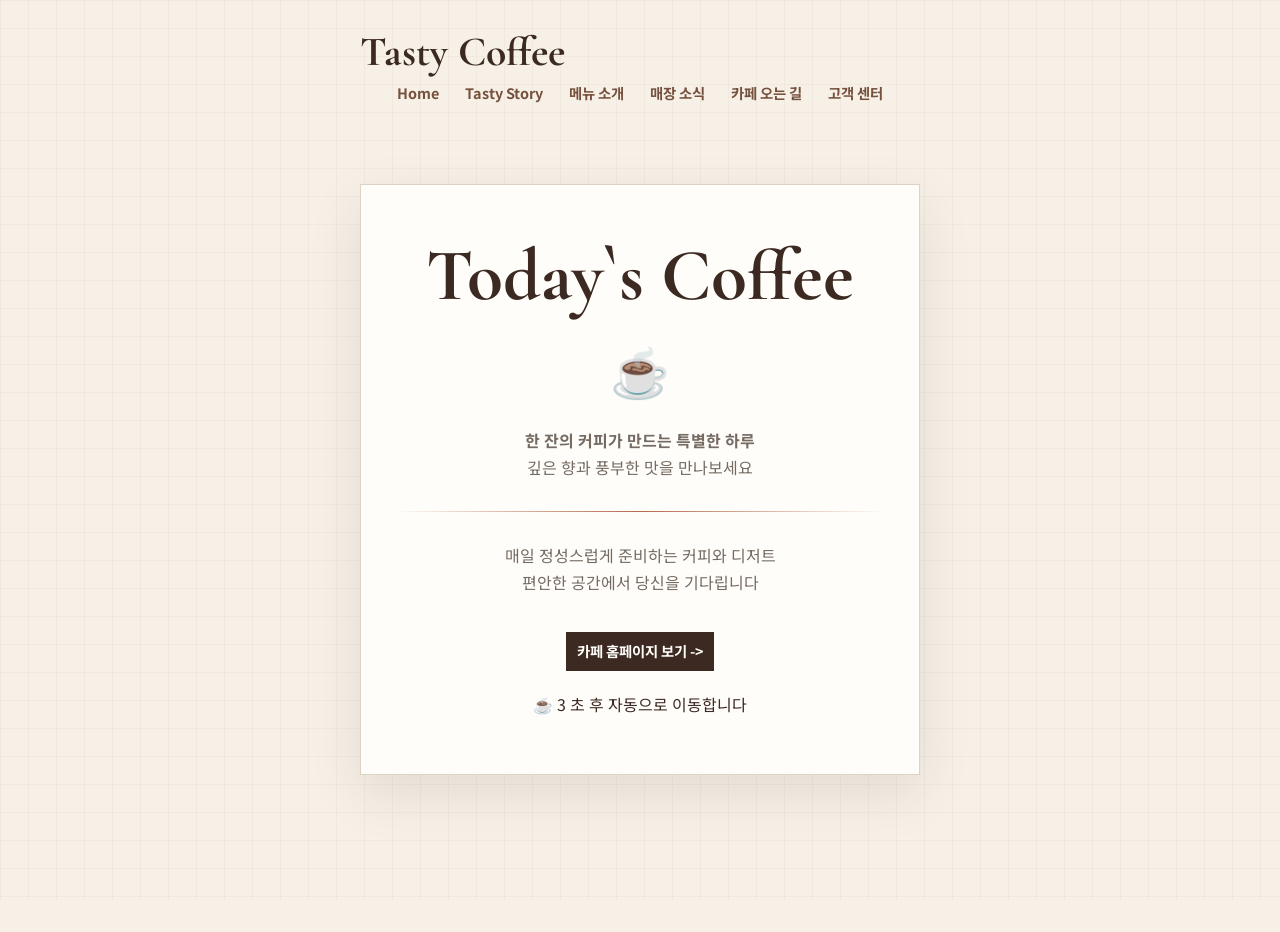
<file: mycafe/cafe_intro.html>
<!DOCTYPE html>
<html lang="en">
<head>
    <meta charset="UTF-8">
    <meta name="viewport" content="width=device-width, initial-scale=1.0">
    <title>Today's Coffee | Tasty Coffee</title>
    <link rel="stylesheet" href="style/cafe.css">
</head>
<body>
    <header class="site-header intro-header">
        <a class="brand" href="index.html"><span class="coffee-mark" aria-hidden="true">☕</span><span>Tasty Coffee</span></a>
        <button class="menu-toggle" type="button" aria-label="메뉴 열기" aria-expanded="false"><span></span></button>
    </header>
    <nav class="site-nav intro-nav" aria-label="주요 메뉴">
        <a href="index.html">Home</a><a href="story.html">Tasty Story</a><a href="menu.html">메뉴 소개</a><a href="news.html">매장 소식</a><a href="map.html">카페 오는 길</a><a href="center.html">고객 센터</a>
    </nav>
    <div class="card">
        <h1>Today`s Coffee</h1>
        <div class="coffee">☕</div>
        <p>
            <strong>한 잔의 커피가 만드는 특별한 하루</strong><br>
            깊은 향과 풍부한 맛을 만나보세요
        </p>
        <hr>
        <p>
            매일 정성스럽게 준비하는 커피와 디저트<br>
            편안한 공간에서 당신을 기다립니다
        </p>
        <a href="index.html" class="btn">카페 홈페이지 보기 -></a>
        <div>
            ☕ 3 초 후 자동으로 이동합니다
        </div>
    </div>
    <script src="style/cafe.js"></script>
</body>
</html>
</file>
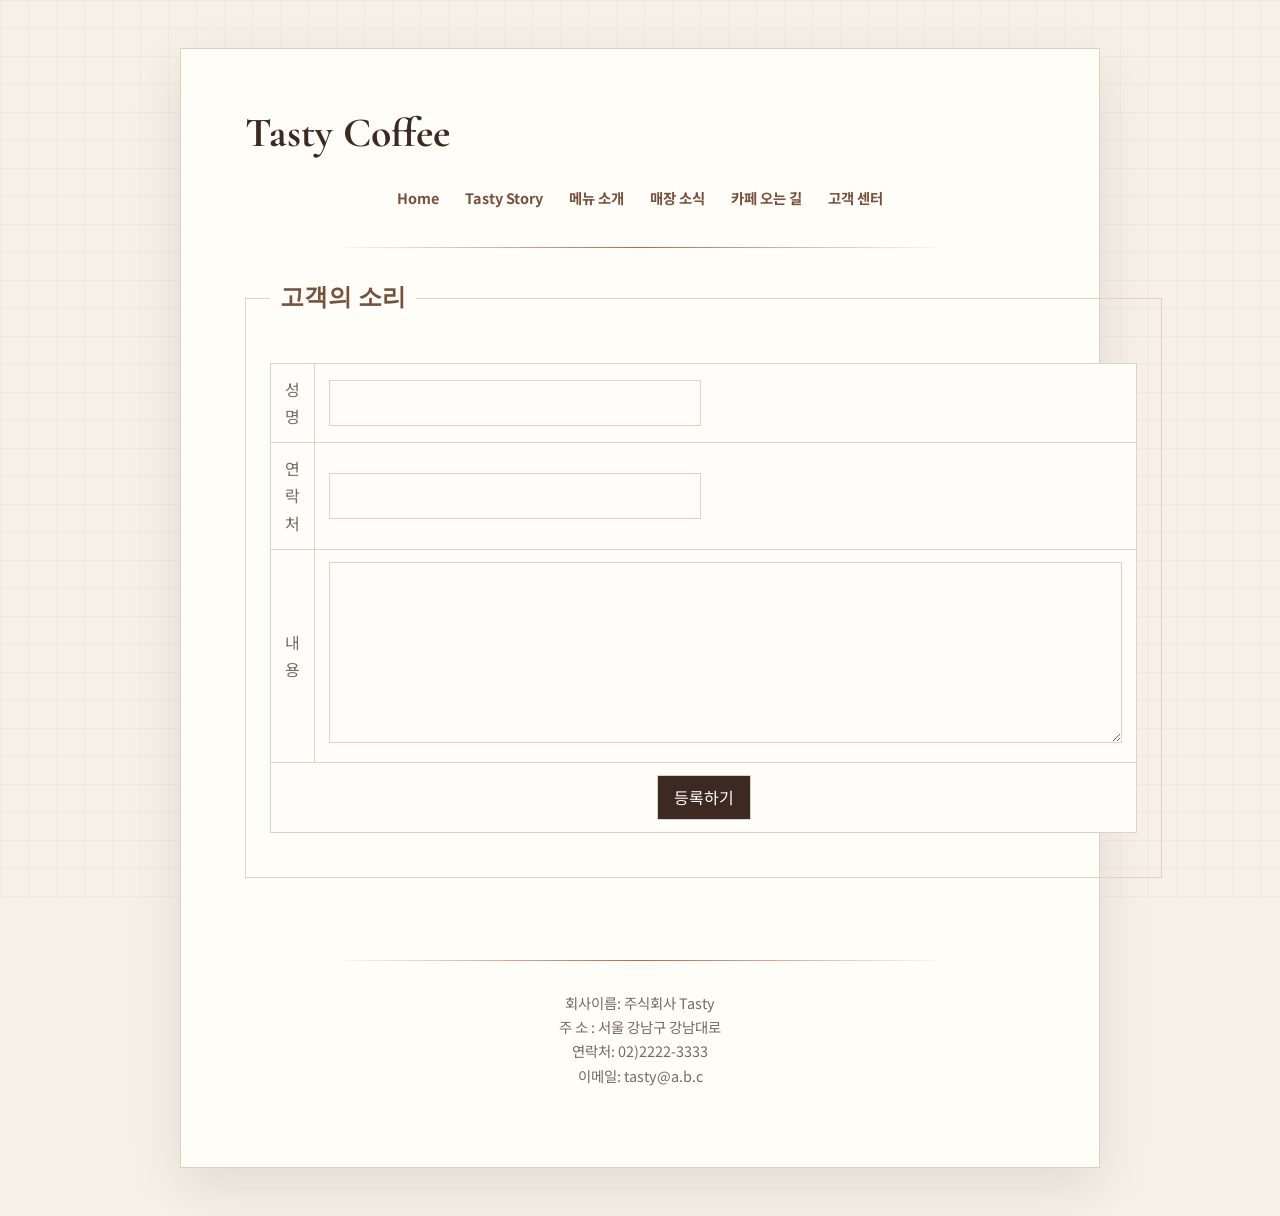
<file: mycafe/center.html>
<!DOCTYPE html>
<html lang="en">
    <head>
        <meta charset="UTF-8" />
        <meta name="viewport" content="width=device-width, initial-scale=1.0" />
        <title>Customer Center | Tasty Coffee</title>
        <link rel="stylesheet" href="style/cafe.css" />
    </head>
    <div class="main">
        <header class="site-header">
            <a class="brand" href="index.html"><span class="coffee-mark" aria-hidden="true">☕</span><span>Tasty Coffee</span></a>
            <button class="menu-toggle" type="button" aria-label="메뉴 열기" aria-expanded="false"><span></span></button>
        </header>
        <nav class="site-nav" aria-label="주요 메뉴">
            <a href="index.html">Home</a><a href="story.html">Tasty Story</a><a href="menu.html">메뉴 소개</a><a href="news.html">매장 소식</a><a href="map.html">카페 오는 길</a><a href="center.html">고객 센터</a>
        </nav>
        <hr color="red" width="500" size="5" />
        <fieldset>
            <legend>고객의 소리</legend>
            <form>
                <table>
                    <tr>
                        <td><label for="name">성명</label></td>
                        <td><input type="text" /></td>
                    </tr>
                    <tr>
                        <td><label for="contact">연락처</label></td>
                        <td><input type="text" id="contact" /></td>
                    </tr>
                    <tr>
                        <td><label for="content">내용</label></td>
                        <td><textarea id="content" rows="6" cols="50"></textarea></td>
                    </tr>
                    <tr>
                        <td colspan="2" class="form-actions">
                            <button type="submit">등록하기</button>
                        </td>
                    </tr>
                </table>
            </form>
        </fieldset>

        <br />
        <hr color="green" width="500" size="5" />
        <p>
            회사이름: 주식회사 Tasty <br />
            주 소 : 서울 강남구 강남대로<br />
            연락처: 02)2222-3333<br />
            이메일: tasty@a.b.c
        </p>
    </div>
    <script src="style/cafe.js"></script>
</html>
</file>
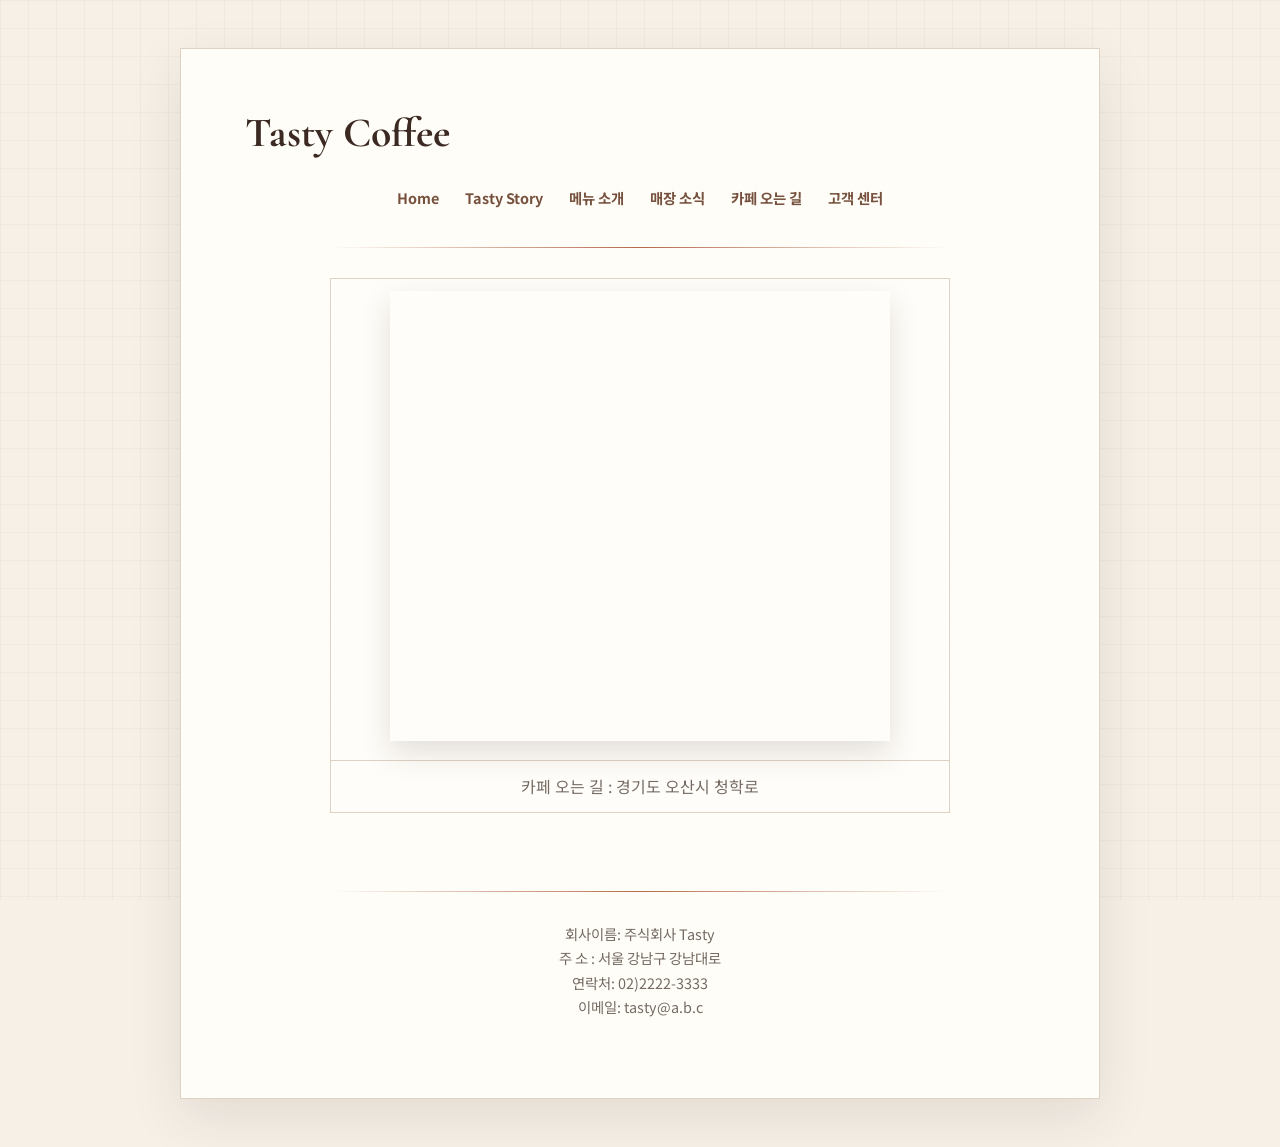
<file: mycafe/map.html>
<!DOCTYPE html>
<html lang="en">
    <head>
        <meta charset="UTF-8" />
        <meta name="viewport" content="width=device-width, initial-scale=1.0" />
        <title>Find Us | Tasty Coffee</title>
        <link rel="stylesheet" href="style/cafe.css" />
    </head>
    <div class="main">
        <header class="site-header">
            <a class="brand" href="index.html"><span class="coffee-mark" aria-hidden="true">☕</span><span>Tasty Coffee</span></a>
            <button class="menu-toggle" type="button" aria-label="메뉴 열기" aria-expanded="false"><span></span></button>
        </header>
        <nav class="site-nav" aria-label="주요 메뉴">
            <a href="index.html">Home</a><a href="story.html">Tasty Story</a><a href="menu.html">메뉴 소개</a><a href="news.html">매장 소식</a><a href="map.html">카페 오는 길</a><a href="center.html">고객 센터</a>
        </nav>
        <hr color="red" width="500" size="5" />
        <table width="200px" height="200px" border="0" align="center">
            <tr>
                <td>
                    <!-- <img src="images/map.jpg" alt="찾아오는 길" width="400" /> -->
					<!-- * 카카오맵 - 지도퍼가기 -->


<!--구글지도-->
<iframe src="https://www.google.com/maps/embed?pb=!1m5!3m3!1m2!1s0x357b47002a91fd17%3A0x1ae7a24a656d5465!2z66mU6rCATUdD7Luk7ZS8IOyYpOyCsOuMgOygkA!5e0!3m2!1sko!2skr!4v1784105511569!5m2!1sko!2skr" width="500" height="450" allowfullscreen="" loading="lazy" referrerpolicy="strict-origin-when-cross-origin"></iframe>
                </td>
            </tr>
            <tr>
                <td>카페 오는 길 : 경기도 오산시 청학로</td>
            </tr>
        </table>
        <br />
        <hr color="green" width="500" size="5" />
        <p>
            회사이름: 주식회사 Tasty <br />
            주 소 : 서울 강남구 강남대로<br />
            연락처: 02)2222-3333<br />
            이메일: tasty@a.b.c
        </p>
    </div>
    <script src="style/cafe.js"></script>

</html>
</file>
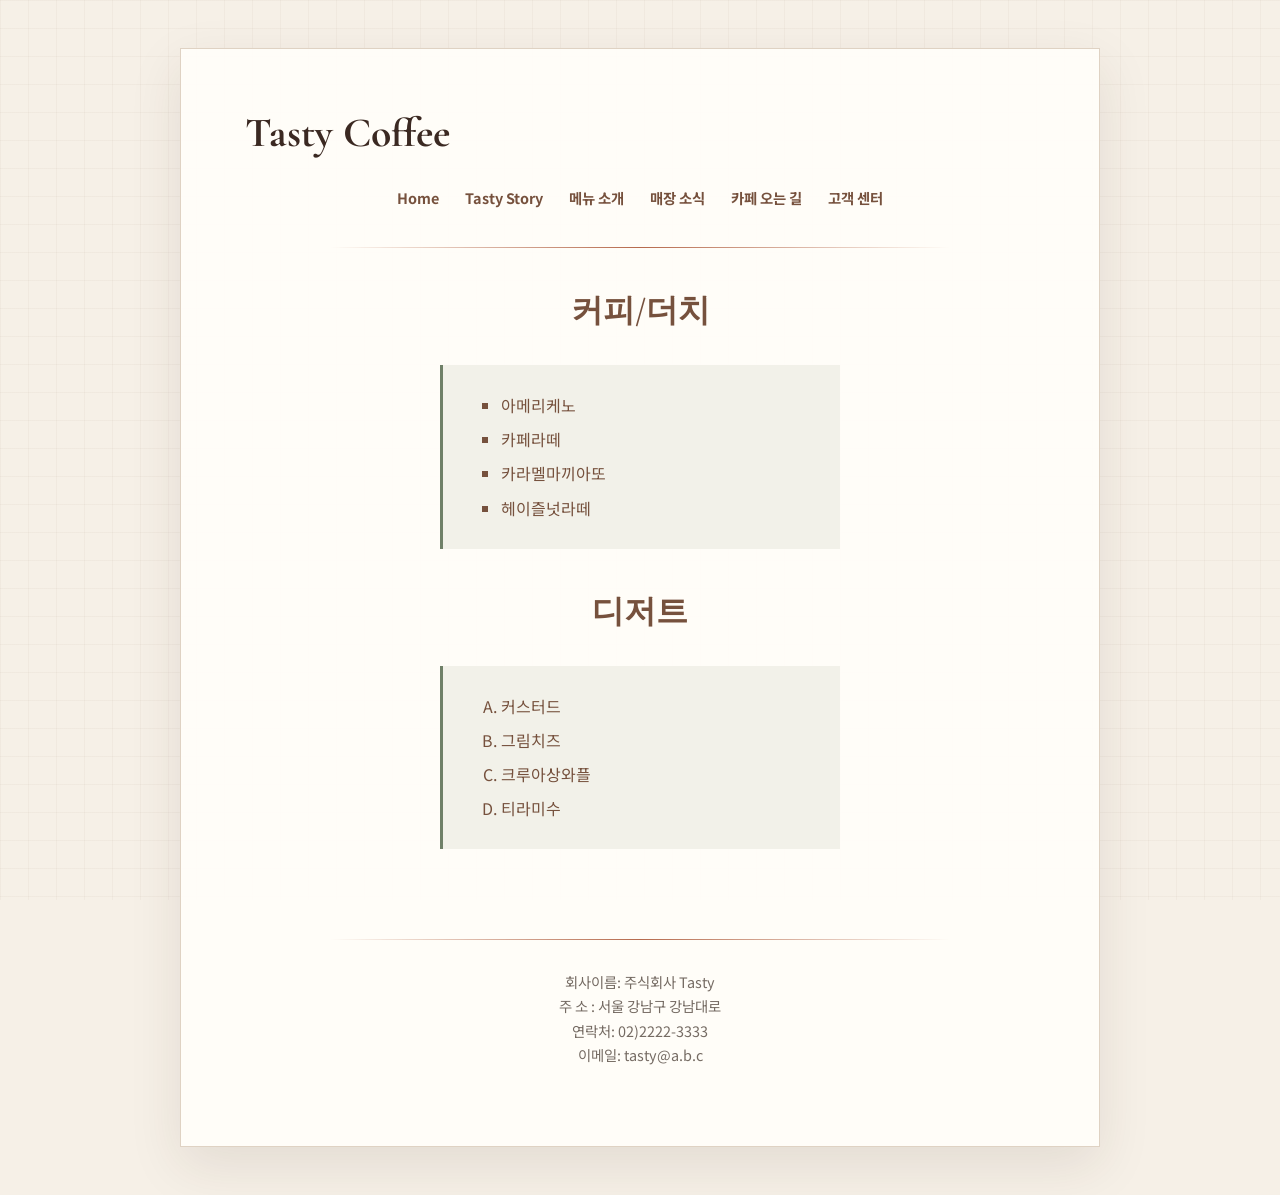
<file: mycafe/menu.html>
<!DOCTYPE html>
<html lang="en">
    <head>
        <meta charset="UTF-8" />
        <meta name="viewport" content="width=device-width, initial-scale=1.0" />
        <title>Menu | Tasty Coffee</title>
        <link rel="stylesheet" href="style/cafe.css" />
    </head>
    <div class="main">
        <header class="site-header">
            <a class="brand" href="index.html"><span class="coffee-mark" aria-hidden="true">☕</span><span>Tasty Coffee</span></a>
            <button class="menu-toggle" type="button" aria-label="메뉴 열기" aria-expanded="false"><span></span></button>
        </header>
        <nav class="site-nav" aria-label="주요 메뉴">
            <a href="index.html">Home</a><a href="story.html">Tasty Story</a><a href="menu.html">메뉴 소개</a><a href="news.html">매장 소식</a><a href="map.html">카페 오는 길</a><a href="center.html">고객 센터</a>
        </nav>
        <hr color="red" width="500" size="5" />
        <div>
            <h2>커피/더치</h2>

            <ul type="square">
                <li>아메리케노</li>
                <li>카페라떼</li>
                <li>카라멜마끼아또</li>
                <li>헤이즐넛라떼</li>
            </ul>

            <h2>디저트</h2>
            <ol type="A">
                <li>커스터드</li>
                <li>그림치즈</li>
                <li>크루아상와플</li>
                <li>티라미수</li>
            </ol>
        </div>
        <br />
        <hr color="green" width="500" size="5" />
        <p>
            회사이름: 주식회사 Tasty <br />
            주 소 : 서울 강남구 강남대로<br />
            연락처: 02)2222-3333<br />
            이메일: tasty@a.b.c
        </p>
    </div>
    <script src="style/cafe.js"></script>
</html>
</file>
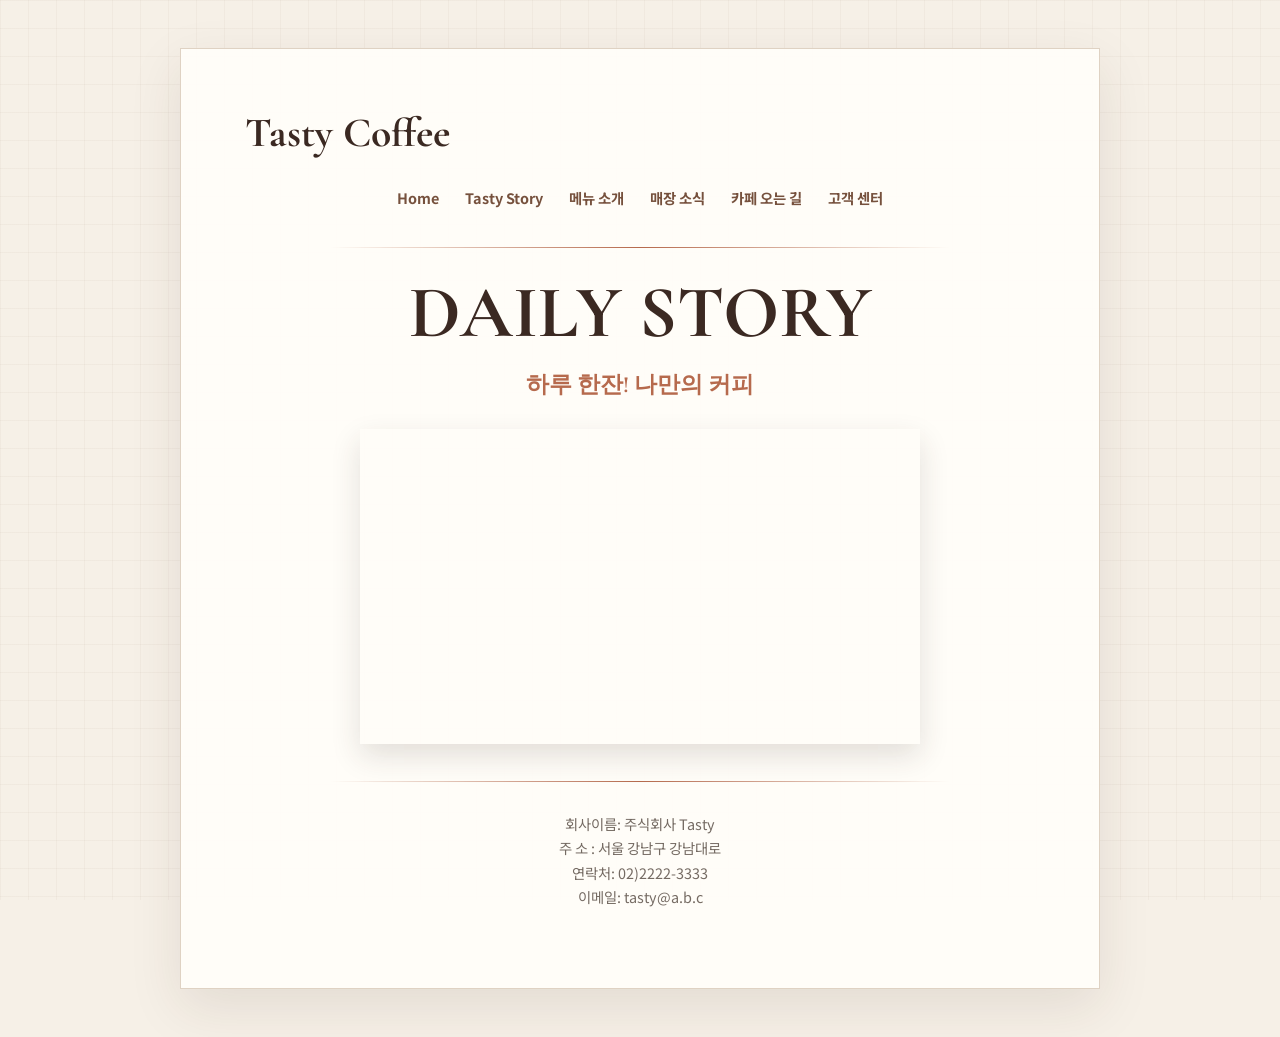
<file: mycafe/story.html>
<!DOCTYPE html>
<html lang="en">
    <head>
        <meta charset="UTF-8" />
        <meta name="viewport" content="width=device-width, initial-scale=1.0" />
        <title>Story</title>
        <link rel="stylesheet" href="style/cafe.css" />
    </head>
    <div class="main">
        <header class="site-header">
            <a class="brand" href="index.html"><span class="coffee-mark" aria-hidden="true">☕</span><span>Tasty Coffee</span></a>
            <button class="menu-toggle" type="button" aria-label="메뉴 열기" aria-expanded="false"><span></span></button>
        </header>
        <nav class="site-nav" aria-label="주요 메뉴">
            <a href="index.html">Home</a><a href="story.html">Tasty Story</a><a href="menu.html">메뉴 소개</a><a href="news.html">매장 소식</a><a href="map.html">카페 오는 길</a><a href="center.html">고객 센터</a>
        </nav>
        <hr color="red" width="500" size="5" />
        <h1>DAILY STORY</h1>
        <h3>하루 한잔! 나만의 커피</h3>
        <iframe
            width="560"
            height="315"
            src="https://www.youtube.com/embed/PIFsgs0Bilk?si=u48cYvNewZAk8gwU"
            title="YouTube video player"
            frameborder="0"
            allow="accelerometer; autoplay; clipboard-write; encrypted-media; gyroscope; picture-in-picture; web-share"
            referrerpolicy="strict-origin-when-cross-origin"
            allowfullscreen
        ></iframe>
        <br />
        <hr color="green" width="500" size="5" />
        <p>
            회사이름: 주식회사 Tasty <br />
            주 소 : 서울 강남구 강남대로<br />
            연락처: 02)2222-3333<br />
            이메일: tasty@a.b.c
        </p>
    </div>
    <script src="style/cafe.js"></script>
</html>
</file>
<file: mycafe/style/cafe.css>
@import url('https://fonts.googleapis.com/css2?family=Cormorant+Garamond:wght@500;600;700&family=Noto+Sans+KR:wght@400;500;700&display=swap');

:root {
    --espresso: #3b2922;
    --coffee: #76513d;
    --terracotta: #b66a4d;
    --sage: #6f8068;
    --cream: #f6f0e7;
    --paper: #fffdf9;
    --line: #dfd2c3;
    --muted: #756b63;
}

* {
    box-sizing: border-box;
}

body {
    margin: 0;
    min-height: 100vh;
    background: var(--cream);
    color: var(--espresso);
    font-family: 'Noto Sans KR', sans-serif;
    line-height: 1.7;
}

body::before {
    position: fixed;
    inset: 0;
    z-index: -1;
    background-image: linear-gradient(rgba(118, 81, 61, 0.04) 1px, transparent 1px), linear-gradient(90deg, rgba(118, 81, 61, 0.04) 1px, transparent 1px);
    background-size: 28px 28px;
    content: '';
    pointer-events: none;
}

.main,
.container {
    width: min(920px, calc(100% - 32px));
    margin: 48px auto;
    padding: clamp(28px, 5vw, 64px);
    border: 1px solid var(--line);
    background: rgba(255, 253, 249, 0.94);
    box-shadow: 0 18px 50px rgba(59, 41, 34, 0.1);
    text-align: center;
}

h1,
h2,
h3 {
    margin-top: 0;
    color: var(--espresso);
    font-family: 'Cormorant Garamond', Georgia, serif;
    letter-spacing: 0;
}

h1 {
    margin-bottom: 18px;
    font-size: clamp(2.6rem, 6vw, 4.6rem);
    line-height: 0.95;
}

h2 {
    margin-top: 36px;
    color: var(--coffee);
    font-size: 2rem;
}

h3 {
    color: var(--terracotta);
    font-size: 1.45rem;
}

.site-header {
    display: flex;
    align-items: center;
    justify-content: space-between;
    gap: 20px;
    margin-bottom: 24px;
}

.brand {
    display: inline-flex;
    align-items: center;
    gap: 10px;
    color: var(--espresso);
    font-family: 'Cormorant Garamond', Georgia, serif;
    font-size: clamp(1.8rem, 4vw, 2.6rem);
    font-weight: 700;
    line-height: 1;
    text-decoration: none;
}

.coffee-mark {
    display: none;
    color: var(--terracotta);
    font-family: sans-serif;
    font-size: 1.6rem;
}

.site-nav {
    display: flex;
    flex-wrap: wrap;
    justify-content: center;
    gap: 4px;
    margin-bottom: 30px;
}

.site-nav a,
.card a {
    display: inline-block;
    padding: 7px 11px;
    color: var(--coffee);
    font-size: 0.9rem;
    font-weight: 700;
    text-decoration: none;
    transition: background-color 180ms ease, color 180ms ease, transform 180ms ease;
}

.site-nav a:hover,
.card a:hover {
    border-radius: 2px;
    background: var(--espresso);
    color: var(--paper);
    transform: translateY(-2px);
}

.menu-toggle {
    display: none;
    width: 42px;
    height: 42px;
    padding: 8px;
    border: 0;
    background: transparent;
    color: var(--espresso);
    box-shadow: none;
    cursor: pointer;
}

.menu-toggle span,
.menu-toggle::before,
.menu-toggle::after {
    display: block;
    width: 22px;
    height: 2px;
    margin: 4px auto;
    background: currentColor;
    content: '';
    transition: transform 180ms ease, opacity 180ms ease;
}

.menu-toggle[aria-expanded='true']::before {
    transform: translateY(6px) rotate(45deg);
}

.menu-toggle[aria-expanded='true'] span {
    opacity: 0;
}

.menu-toggle[aria-expanded='true']::after {
    transform: translateY(-6px) rotate(-45deg);
}

hr {
    width: min(100%, 620px);
    height: 1px;
    margin: 30px auto;
    border: 0;
    background: linear-gradient(90deg, transparent, var(--terracotta), transparent);
}

img {
    max-width: 100%;
    height: auto;
    border: 8px solid var(--paper);
    box-shadow: 0 12px 28px rgba(59, 41, 34, 0.16);
}

p {
    color: var(--muted);
}

.company_info,
.main > p {
    margin-top: 30px;
    color: var(--muted);
    font-size: 0.9rem;
}

address {
    color: inherit;
    font-style: normal;
}

ul,
ol {
    width: min(400px, 100%);
    margin: 16px auto 32px;
    padding: 20px 32px 20px 58px;
    border-left: 3px solid var(--sage);
    background: #f2f1e9;
    text-align: left;
}

li {
    margin: 7px 0;
    color: var(--coffee);
}

table {
    width: min(100%, 620px);
    margin: 20px auto;
    border-collapse: collapse;
    overflow: hidden;
    background: var(--paper);
}

th,
td {
    padding: 12px 14px;
    border: 1px solid var(--line);
}

th {
    background: var(--sage);
    color: white;
    font-weight: 500;
}

td {
    color: var(--muted);
}

iframe {
    max-width: 100%;
    border: 0;
    box-shadow: 0 12px 28px rgba(59, 41, 34, 0.14);
}

fieldset {
    width: min(100%, 620px);
    margin: 24px auto;
    padding: 24px;
    border: 1px solid var(--line);
    text-align: left;
}

.form-actions {
    text-align: center;
}

legend {
    padding: 0 10px;
    color: var(--coffee);
    font-family: 'Cormorant Garamond', Georgia, serif;
    font-size: 1.5rem;
    font-weight: 700;
}

input,
textarea,
button {
    max-width: 100%;
    border: 1px solid var(--line);
    border-radius: 0;
    font: inherit;
}

input,
textarea {
    padding: 8px 10px;
    background: var(--paper);
}

button,
input[type='button'],
input[type='submit'],
input[type='reset'] {
    padding: 8px 16px;
    background: var(--espresso);
    color: var(--paper);
    cursor: pointer;
}

button:hover,
input[type='button']:hover,
input[type='submit']:hover,
input[type='reset']:hover {
    background: var(--terracotta);
}

.menu-toggle:hover,
.menu-toggle:focus-visible {
    background: transparent;
    color: var(--terracotta);
}

.join {
    margin-top: 48px;
}

.join th {
    background: var(--espresso);
    text-align: left;
}

.join .title {
    width: 150px;
    background: #f2ebe1;
    color: var(--coffee);
    text-align: right;
}

.guide {
    color: var(--terracotta);
    font-size: 0.75rem;
}

.btn {
    text-align: center;
}

.card {
    width: min(560px, calc(100% - 32px));
    margin: 72px auto;
    padding: 56px 32px;
    border: 1px solid var(--line);
    background: var(--paper);
    box-shadow: 0 18px 50px rgba(59, 41, 34, 0.1);
    text-align: center;
}

.page-header,
.page-nav {
    width: min(920px, calc(100% - 32px));
}

.page-header {
    margin: 48px auto 0;
}

.page-nav {
    margin: 0 auto 24px;
}

.intro-header,
.intro-nav {
    width: min(560px, calc(100% - 32px));
}

.intro-header {
    margin: 32px auto 0;
}

.intro-nav {
    margin: 0 auto 24px;
}

.card .coffee {
    margin: 12px 0;
    color: var(--terracotta);
    font-size: 3rem;
}

.card .btn {
    margin: 20px 0;
    background: var(--espresso);
    color: var(--paper);
}

@media (max-width: 640px) {
    .main,
    .container {
        width: calc(100% - 20px);
        margin: 20px auto;
        padding: 28px 18px;
    }

    .page-header,
    .page-nav,
    .intro-header,
    .intro-nav {
        width: calc(100% - 20px);
    }

    .page-header,
    .intro-header {
        margin-top: 20px;
    }

    .site-header {
        margin-bottom: 18px;
    }

    .menu-toggle {
        display: block;
        flex: 0 0 auto;
        padding: 7px;
        border: 0;
        background: transparent;
        color: var(--espresso);
    }

    .coffee-mark {
        display: inline;
    }

    .site-nav {
        display: none;
        margin: 0 0 24px;
        padding: 8px;
        border-top: 1px solid var(--line);
        border-bottom: 1px solid var(--line);
    }

    .site-nav.is-open {
        display: flex;
        flex-direction: column;
    }

    .site-nav a {
        width: 100%;
        padding: 9px 12px;
        font-size: 0.85rem;
        text-align: center;
    }

    th,
    td {
        padding: 8px 6px;
        font-size: 0.82rem;
    }

    fieldset {
        padding: 16px 10px;
    }

    .join {
        width: calc(100% - 20px);
        margin-top: 20px;
    }

    .join .title {
        width: 105px;
        font-size: 0.8rem;
    }
}
</file>
